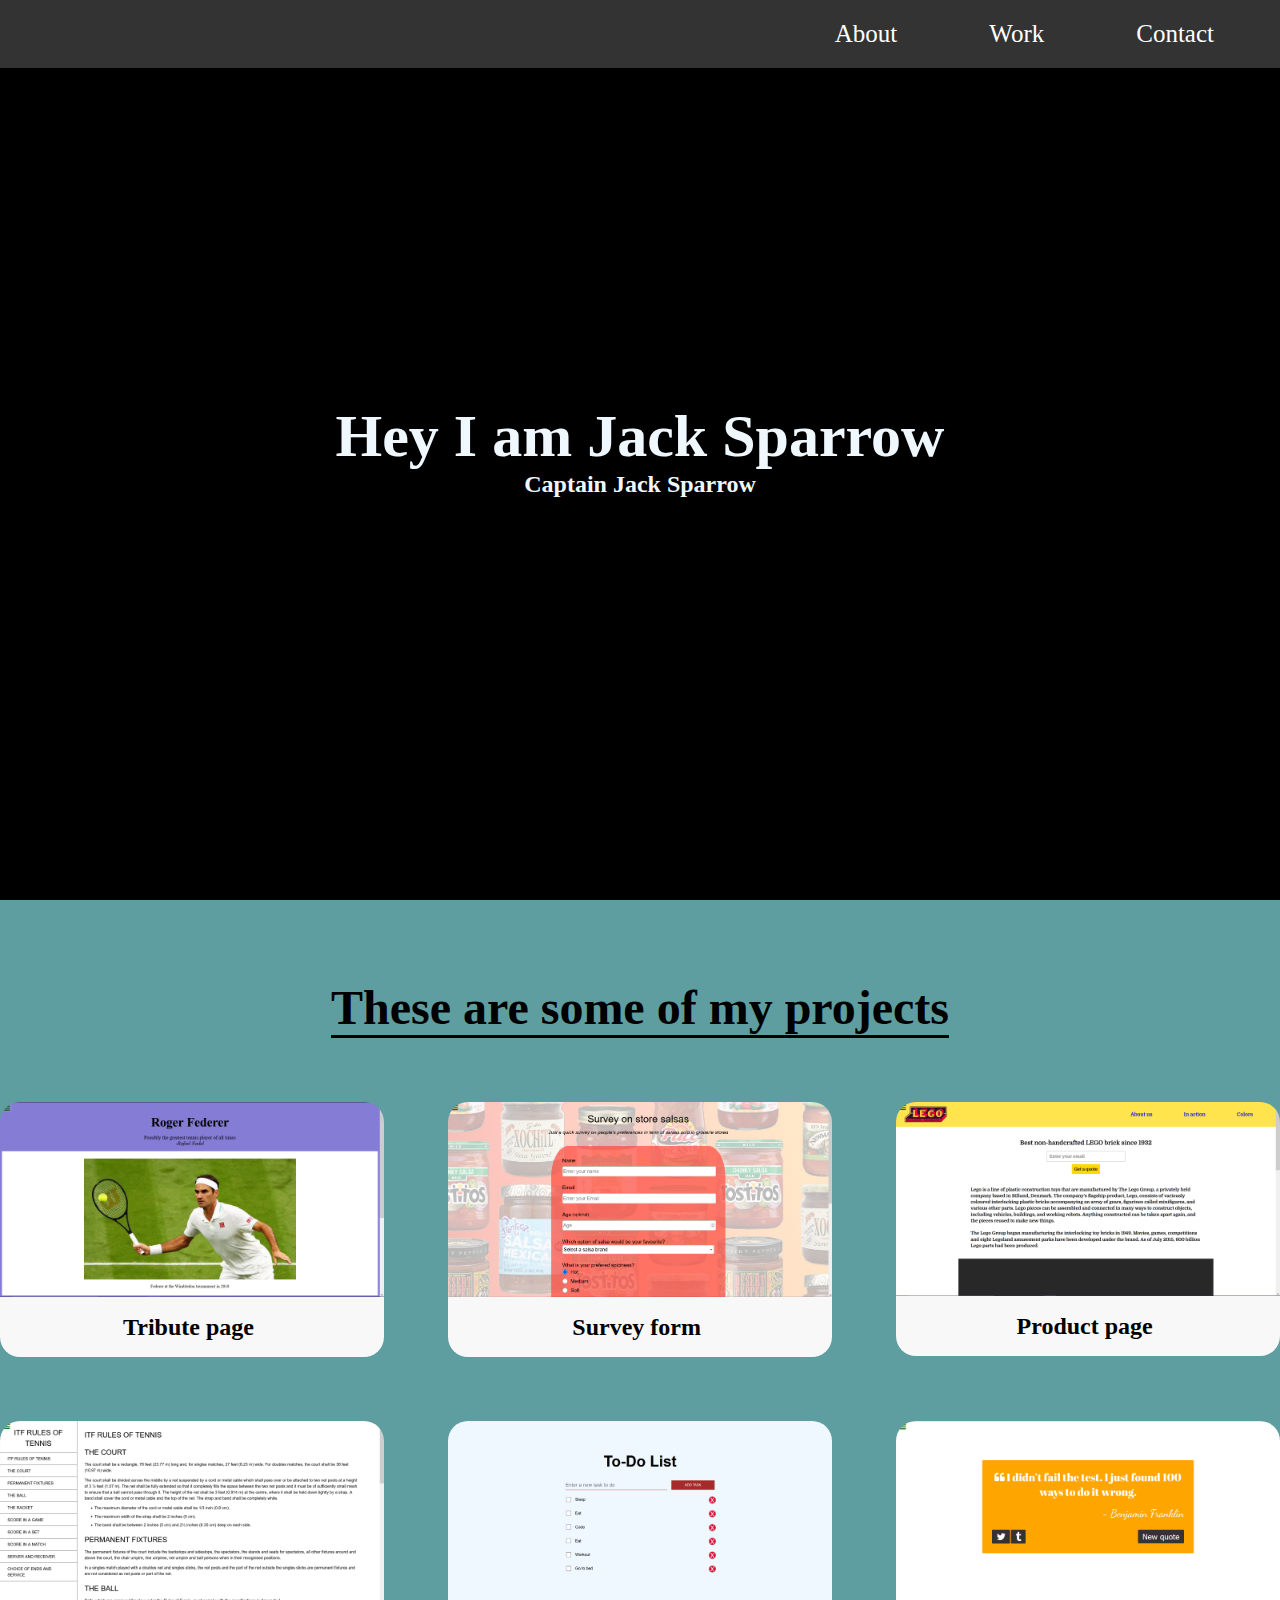
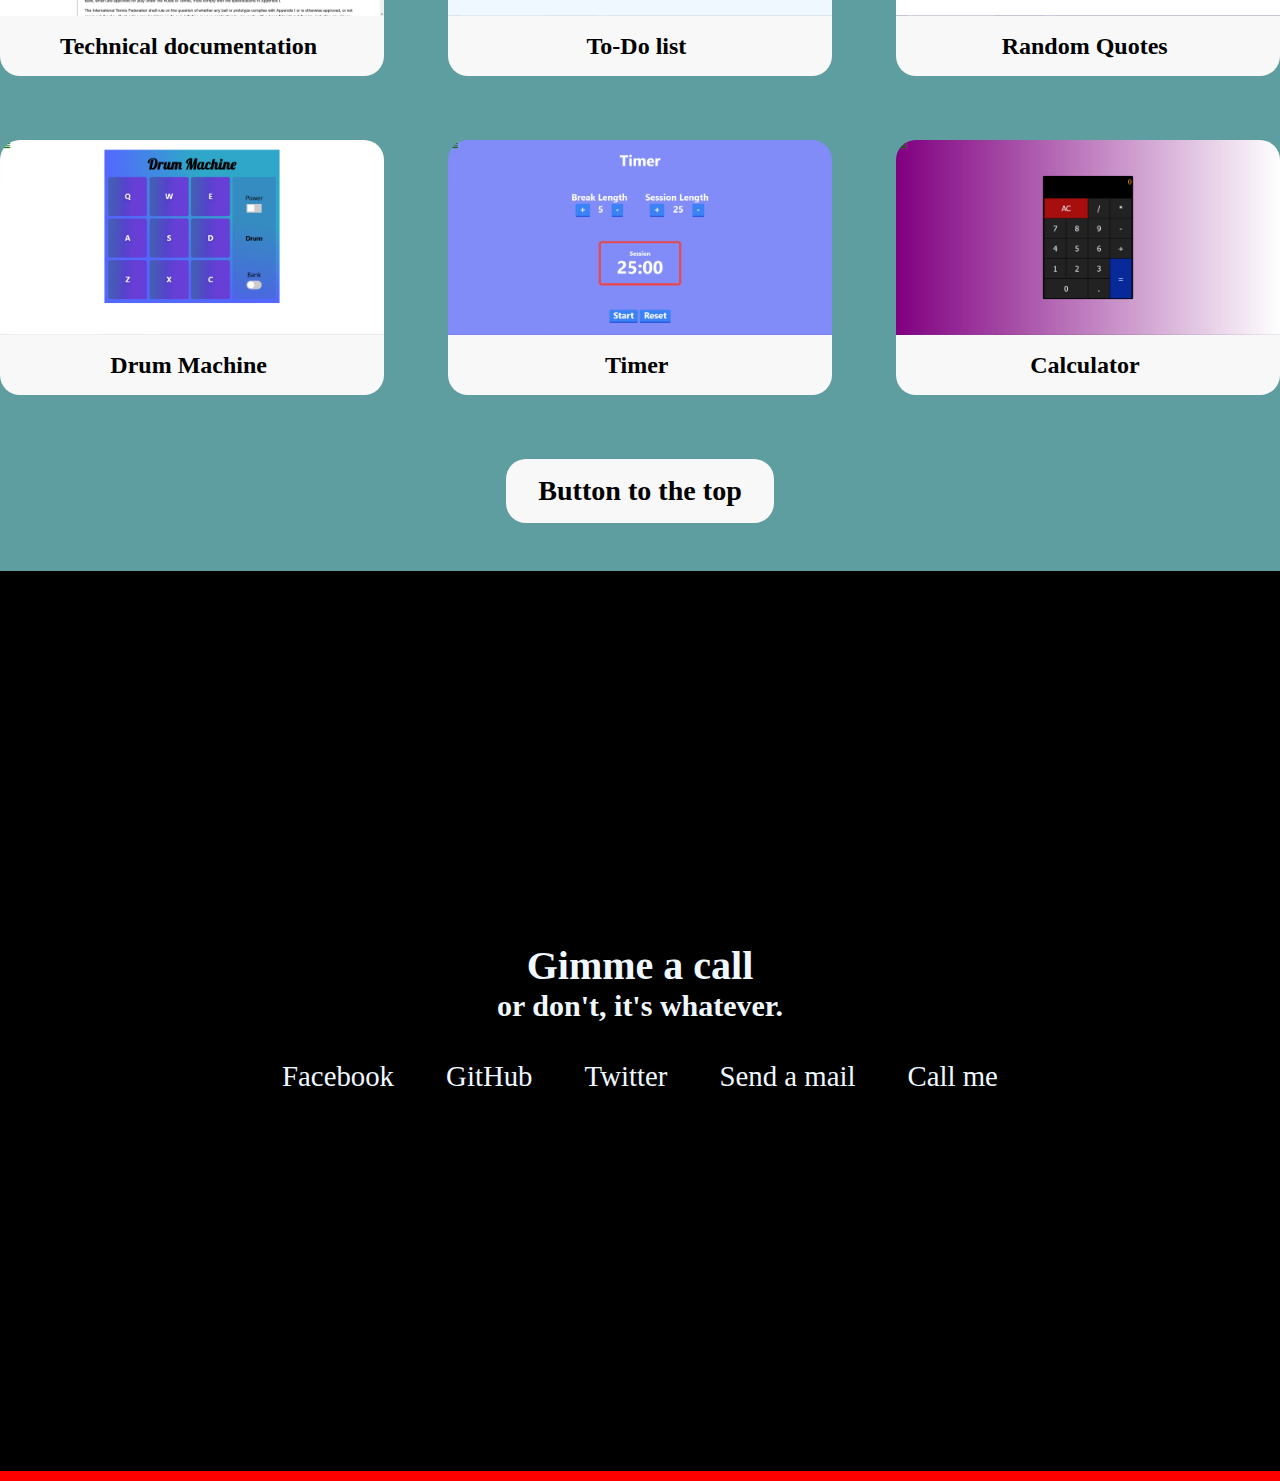
<file: index.html>
<!DOCTYPE html>
<html lang="en">
  <head>
    <meta charset="UTF-8" />
    <title>Porfolio</title>
    <link rel="stylesheet" href="style.css" />
    <link
      rel="stylesheet"
      href="https://use.fontawesome.com/releases/v5.8.2/css/all.css"
      integrity="sha384-oS3vJWv+0UjzBfQzYUhtDYW+Pj2yciDJxpsK1OYPAYjqT085Qq/1cq5FLXAZQ7Ay"
      crossorigin="anonymous"
    />
  </head>
  <body>
    <ul id="navbar">
      <li><a href="#contacts">Contact</a></li>
      <li><a href="#projects">Work</a></li>
      <li><a href="#welcome-section">About</a></li>
    </ul>
    <section id="welcome-section">
      <h1>Hey I am Jack Sparrow</h1>
      <h2>Captain Jack Sparrow</h2>
    </section>
    <section id="projects">
      <h2>These are some of my projects</h2>
      <div id="grid">
        <a href="Tribute Page/index.html" target="_blank" class="project-tile">
          <img src="1.png" />
          <h3>
            <span class="code">&lt;</span> Tribute page
            <span class="code">&#47;&gt;</span>
          </h3>
        </a>
        <a href="Survey Form/index.html" target="_blank" class="project-tile">
          <img src="2.png" />
          <h3>
            <span class="code">&lt;</span> Survey form
            <span class="code">&#47;&gt;</span>
          </h3>
        </a>
        <a href="Product page/index.html" target="_blank" class="project-tile">
          <img src="3.png" />
          <h3>
            <span class="code">&lt;</span> Product page
            <span class="code">&#47;&gt;</span>
          </h3>
        </a>
        <a
          href="Technical Documentation Page/index.html"
          target="_blank"
          class="project-tile"
        >
          <img src="4.png" />
          <h3>
            <span class="code">&lt;</span> Technical documentation
            <span class="code">&#47;&gt;</span>
          </h3>
        </a>
        <a href="FirstToDoList/index.html" target="_blank" class="project-tile">
          <img src="5.png" />
          <h3>
            <span class="code">&lt;</span> To-Do list
            <span class="code">&#47;&gt;</span>
          </h3>
        </a>
        <a
          href="https://student42069.github.io/Random-Quote-Machine"
          target="_blank"
          class="project-tile"
        >
          <img src="6.png" />
          <h3>
            <span class="code">&lt;</span> Random Quotes
            <span class="code">&#47;&gt;</span>
          </h3>
        </a>
        <a
          href="https://student42069.github.io/drum-machine/"
          target="_blank"
          class="project-tile"
        >
          <img src="7.png" />
          <h3>
            <span class="code">&lt;</span> Drum Machine
            <span class="code">&#47;&gt;</span>
          </h3>
        </a>
        <a
          href="https://student42069.github.io/timer-25-5/"
          target="_blank"
          class="project-tile"
        >
          <img src="8.png" />
          <h3>
            <span class="code">&lt;</span> Timer
            <span class="code">&#47;&gt;</span>
          </h3>
        </a>
        <a
          href="https://student42069.github.io/calculator/"
          target="_blank"
          class="project-tile"
        >
          <img src="9.png" />
          <h3>
            <span class="code">&lt;</span> Calculator
            <span class="code">&#47;&gt;</span>
          </h3>
        </a>
      </div>
      <a id="wait" href=""><h3>Button to the top</h3></a>
    </section>
    <section id="contacts">
      <h1>Gimme a call</h1>
      <h2>or don't, it's whatever.</h2>
      <div id="contact-logos">
        <a href="https://facebook.com/freecodecamp" target="_blank"
          ><i class="fab fa-facebook-square"></i> Facebook</a
        >
        <a
          id="profile-link"
          href="https://github.com/Student42069"
          target="_blank"
          ><i class="fab fa-github"></i> GitHub</a
        >
        <a href="https://twitter.com/freecodecamp" target="_blank"
          ><i class="fab fa-twitter"></i> Twitter</a
        >
        <a href="mailto:lehackdeshackers@gmail.com"
          ><i class="fas fa-at"></i> Send a mail</a
        >
        <a href="tel:4388258486"><i class="fas fa-mobile-alt"></i> Call me</a>
      </div>
    </section>
    <script src="https://cdn.freecodecamp.org/testable-projects-fcc/v1/bundle.js"></script>
  </body>
</html>
</file>
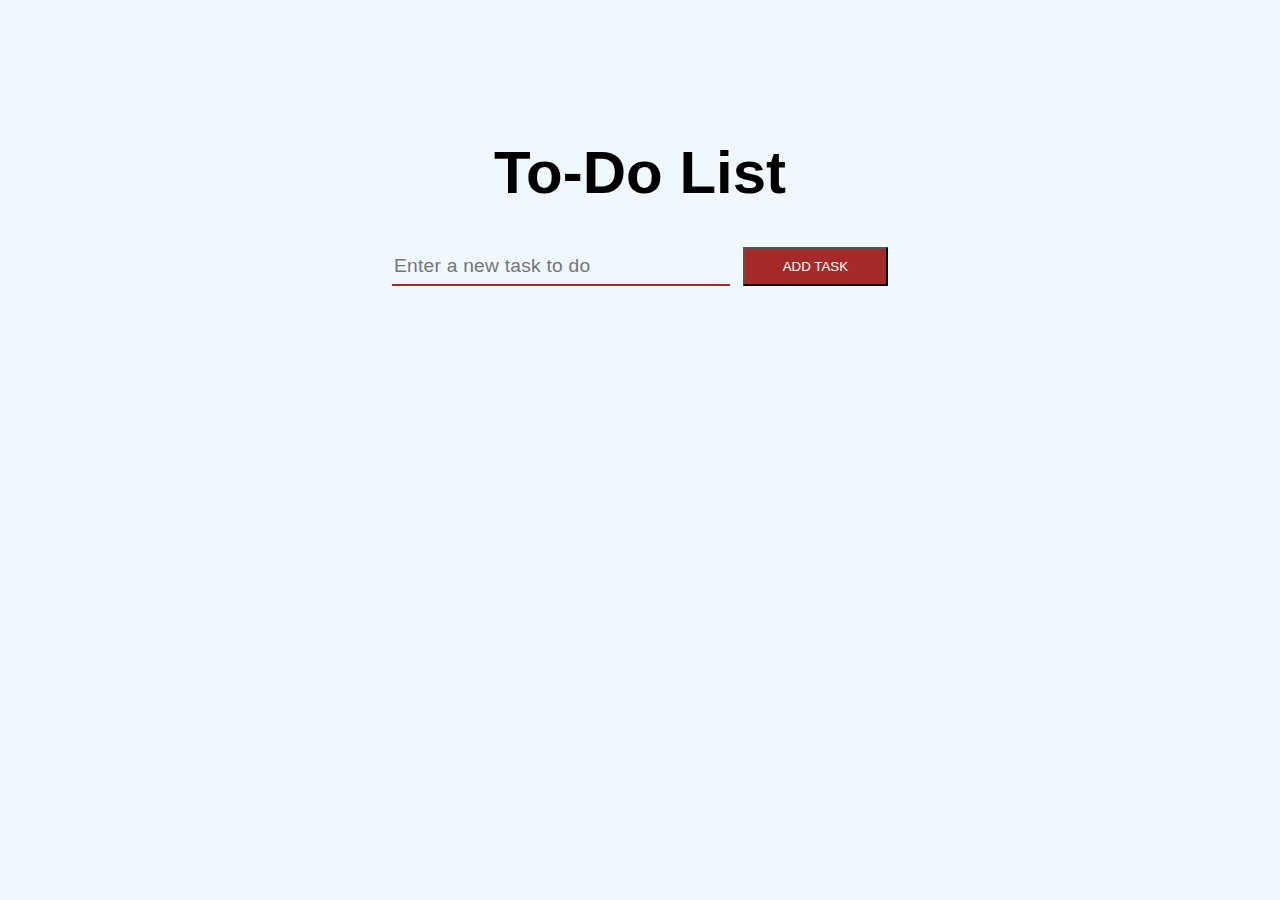
<file: FirstToDoList/index.html>
<!doctype html>
<html lang="en">
<head>
    <meta charset="UTF-8">
    <title>To-Do List</title>
    <link rel="stylesheet" href="style.css">
</head>
<body>
    <div class="main">
        <h1>To-Do List</h1>
        <div class="top">
            <input type="text" id="input-task" placeholder="Enter a new task to do">
            <button id="add-task-button" onclick="add()">ADD TASK</button>
        </div>
        <ul id="task-list">
            <li><input onchange="line(this)" type="checkbox"><span class="task">Rob a bank</span><button onclick="remove(this)" class="delete-btn">X</button></li>
            <li><input onchange="line(this)" type="checkbox"><span class="task">Sell a kilo of coke</span><button onclick="remove(this)" class="delete-btn">X</button></li>
            <li><input onchange="line(this)" type="checkbox"><span class="task">Steal a plane</span><button onclick="remove(this)" class="delete-btn">X</button></li>
        </ul>
    </div>
    <script src="app.js"></script>
</body>
</html>
</file>
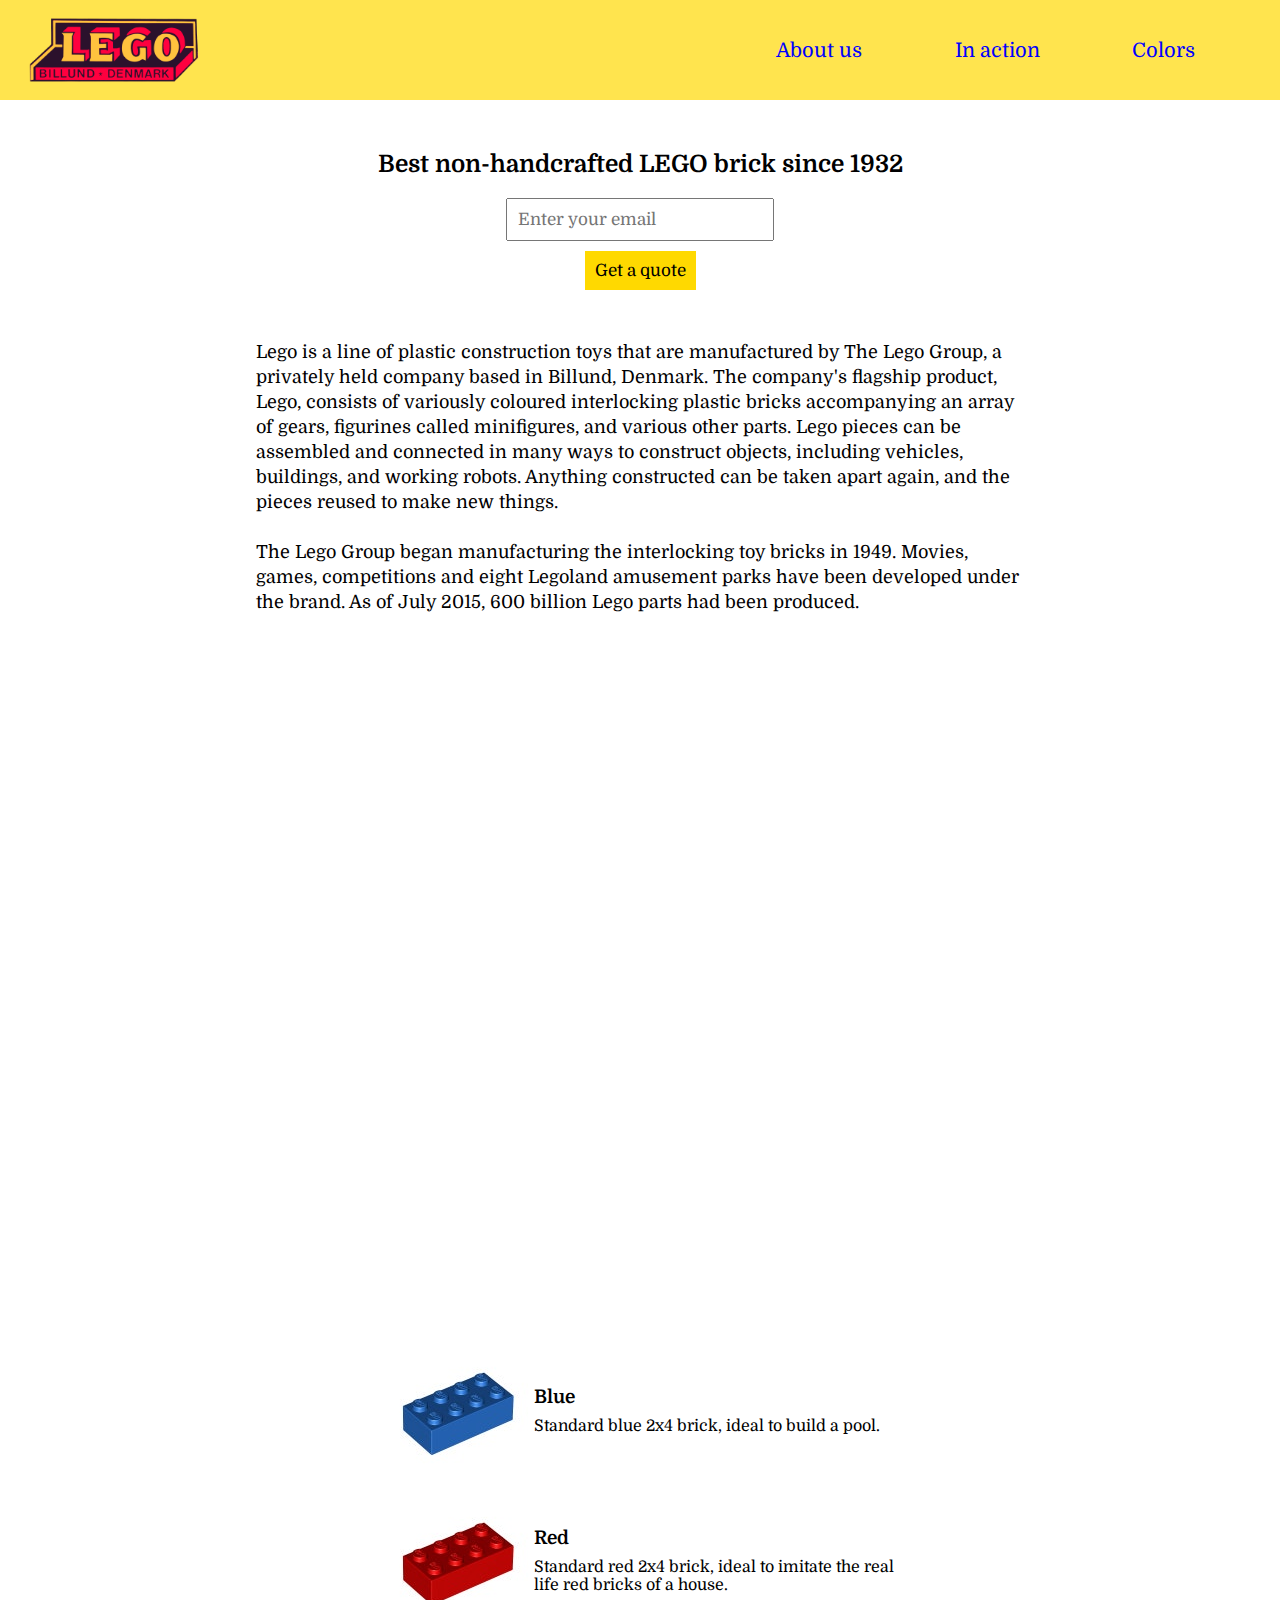
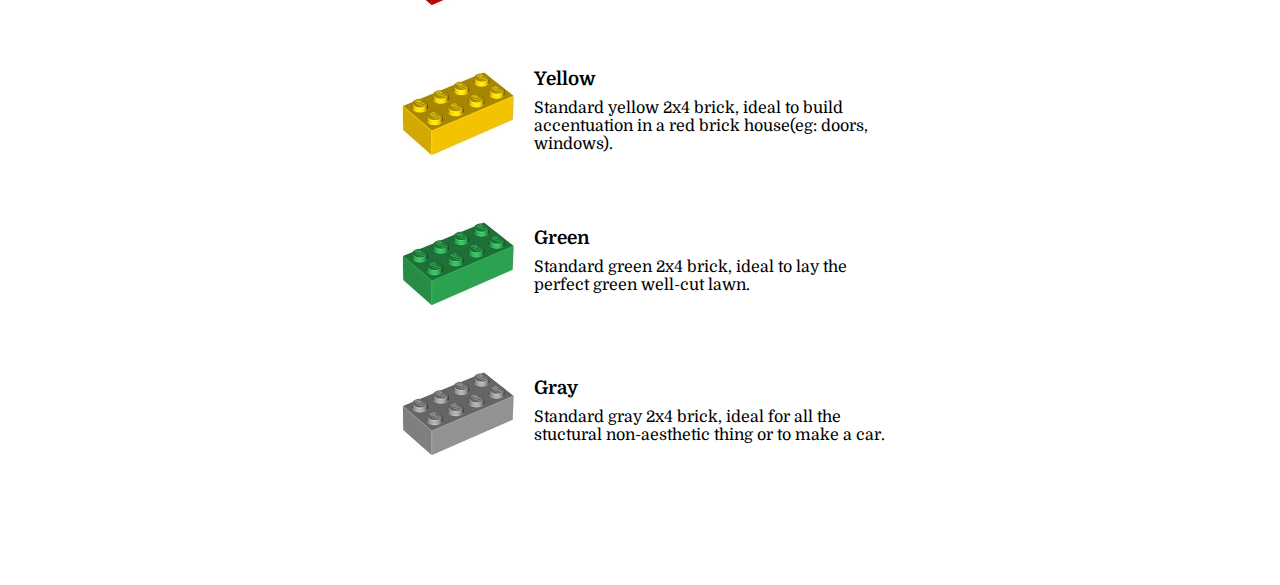
<file: Product page/index.html>
<!DOCTYPE html>
<html lang="en">
<head>
    <meta charset="UTF-8">
    <title>The Lego Block</title>
    <link rel="stylesheet" href="style.css">
</head>
<body>
    <header id="header">
        <img src="lego.png" id="header-img">
        <nav id="nav-bar">
            <ul>
                <li><a class="nav-link" href="#about">About us</a></li>
                <li><a class="nav-link" href="#video">In action</a></li>
                <li><a class="nav-link" href="#colors">Colors</a></li>
            </ul>
          </nav>
    </header>

    <section id="hero">
        <h2>Best non-handcrafted LEGO brick since 1932</h2>
        <form action="https://www.freecodecamp.com/email-submit" id="form">
            <input id="email" type="email" placeholder="Enter your email" name="email" required>
            <input type="submit" class="btn" id="submit" value="Get a quote">
        </form>
    </section>

    <div id="about">
        <p>Lego is a line of plastic construction toys that are manufactured by The Lego Group, a privately held company based in Billund, Denmark. The company's flagship product, Lego, consists of variously coloured interlocking plastic bricks accompanying an array of gears, figurines called minifigures, and various other parts. Lego pieces can be assembled and connected in many ways to construct objects, including vehicles, buildings, and working robots. Anything constructed can be taken apart again, and the pieces reused to make new things.
            <br><br>
            The Lego Group began manufacturing the interlocking toy bricks in 1949. Movies, games, competitions and eight Legoland amusement parks have been developed under the brand. As of July 2015, 600 billion Lego parts had been produced.</p>
    </div>

    <iframe id="video" width="1020" height="630" src="https://www.youtube.com/embed/dQw4w9WgXcQ" title="YouTube video player" frameborder="0" allow="accelerometer; autoplay; clipboard-write; encrypted-media; gyroscope; picture-in-picture" allowfullscreen></iframe>
    
    <div id="colors">
        <div class="color">
            <img src="blue.jpeg">
            <div class="desc">
                <h3>Blue</h3>
                <p>Standard blue 2x4 brick, ideal to build a pool.</p>
            </div>
        </div>
        <div class="color">
            <img src="red.jpeg">
            <div class="desc">
                <h3>Red</h3>
                <p>Standard red 2x4 brick, ideal to imitate the real life red bricks of a house.</p>
            </div>
        </div>
        <div class="color">
            <img src="yellow.jpeg">
            <div class="desc">
                <h3>Yellow</h3>
                <p>Standard yellow 2x4 brick, ideal to build accentuation in a red brick house(eg: doors, windows).</p>
            </div>
        </div>
        <div class="color">
            <img src="green.jpeg">
            <div class="desc">
                <h3>Green</h3>
                <p>Standard green 2x4 brick, ideal to lay the perfect green well-cut lawn.</p>
            </div>
        </div>
        <div class="color">
            <img src="gray.jpeg">
            <div class="desc">
                <h3>Gray</h3>
                <p>Standard gray 2x4 brick, ideal for all the stuctural non-aesthetic thing or to make a car.</p>
            </div>
        </div>
    </div>

    <script src="https://cdn.freecodecamp.org/testable-projects-fcc/v1/bundle.js"></script>
</body>
</html>
</file>
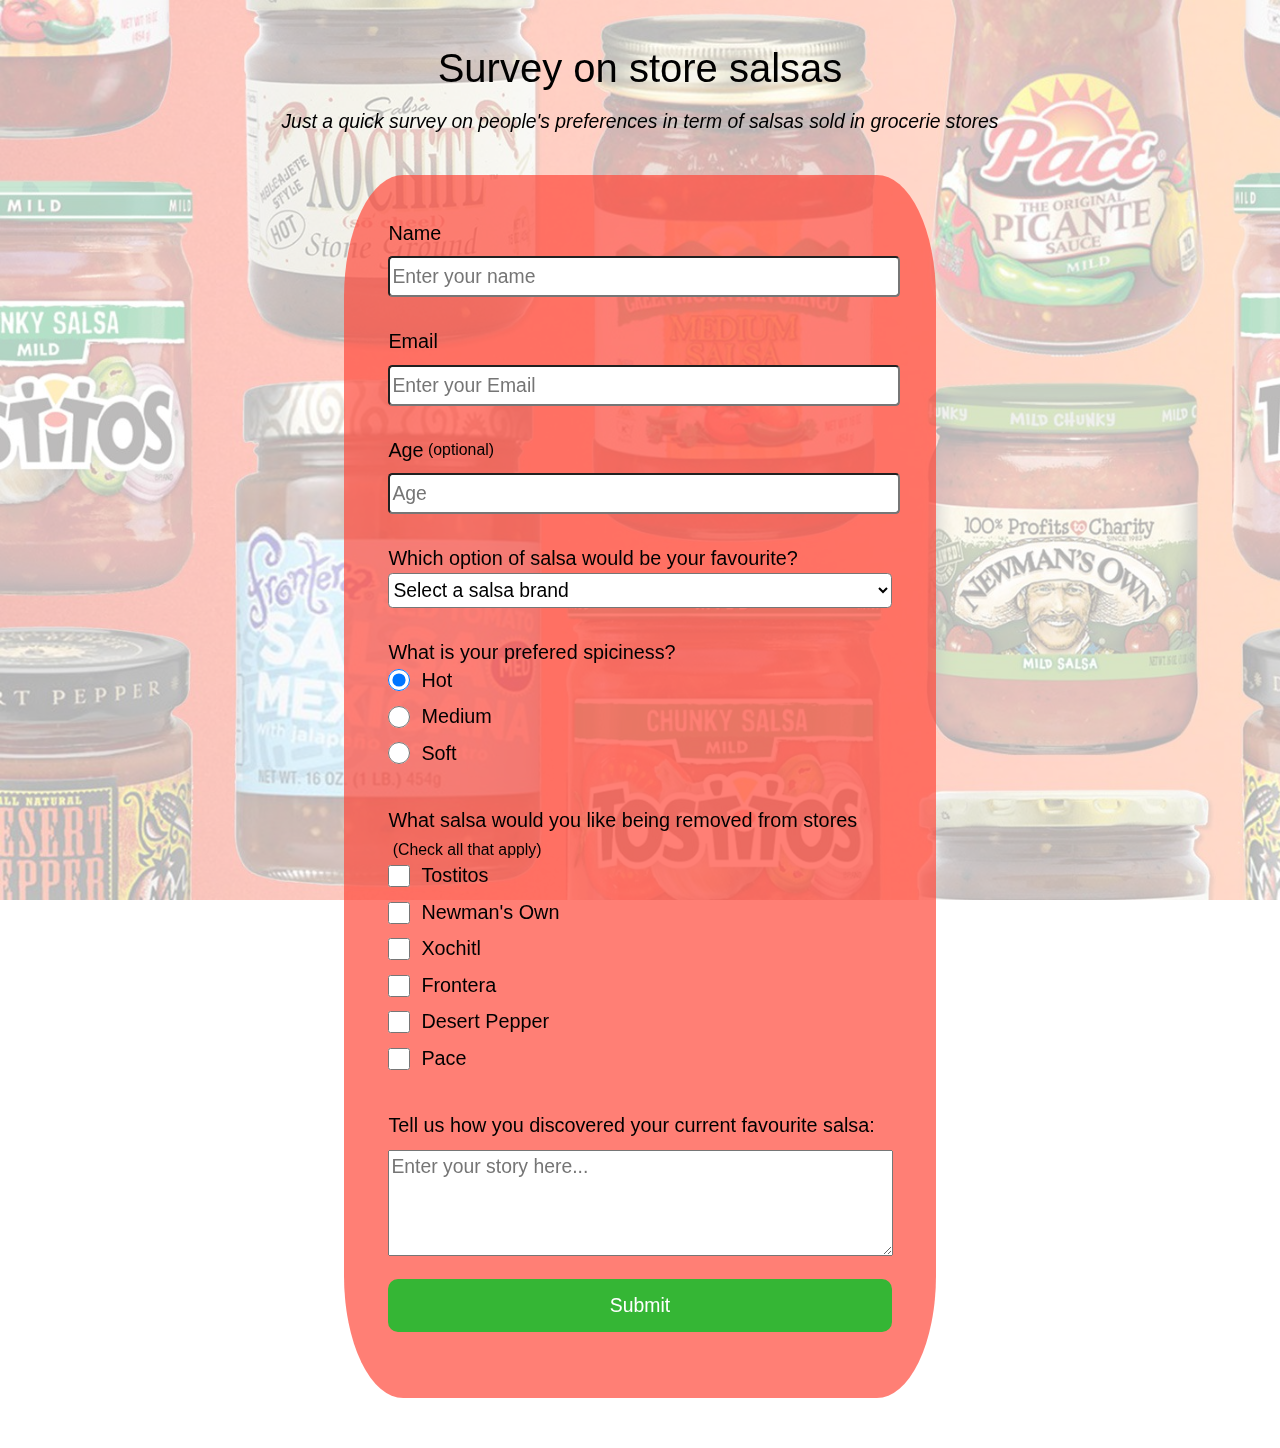
<file: Survey Form/index.html>
<!DOCTYPE html>
<html lang="en">
<head>
    <meta charset="UTF-8">
    <title>Salsa Survey</title>
    <link rel="stylesheet" href="style.css">
</head>
<body>
    <img src="salsas.jpg">
    <h1 id="title">Survey on store salsas</h1>
    <p id="description"><em>Just a quick survey on people's preferences in term of salsas sold in grocerie stores</em></p>
    <form id="survey-form">
        <div class="form-group">
            <label id="name-label" for="name">Name</label>
            <input
              type="text"
              name="name"
              id="name"
              class="form-control"
              placeholder="Enter your name"
              required
            />
          </div>
          <div class="form-group">
            <label id="email-label" for="email">Email</label>
            <input
              type="email"
              name="email"
              id="email"
              class="form-control"
              placeholder="Enter your Email"
              required
            />
          </div>
          <div class="form-group">
            <label id="number-label" for="number"
              >Age<span class="clue">(optional)</span></label
            >
            <input
              type="number"
              name="age"
              id="number"
              min="10"
              max="99"
              class="form-control"
              placeholder="Age"
            />
          </div>
          <div class="form-group">
            <p>Which option of salsa would be your favourite?</p>
            <select id="dropdown" name="role" class="form-control" required>
              <option disabled selected value>Select a salsa brand</option>
              <option value="tostitos">Tostitos</option>
              <option value="newman">Newman's Own</option>
              <option value="frontera">Frontera</option>
              <option value="xochitl">Xochitl</option>
              <option value="pace">Pace</option>
              <option value="desert">Desert Pepper</option>
              <option value="other">Other</option>
            </select>
          </div>
          <div class="form-group">
            <p>What is your prefered spiciness?</p>
            <label>
              <input
                name="user-recommend"
                value="definitely"
                type="radio"
                class="input-radio"
                checked
              />Hot</label
            >
            <label>
              <input
                name="user-recommend"
                value="maybe"
                type="radio"
                class="input-radio"
              />Medium</label
            >
      
            <label
              ><input
                name="user-recommend"
                value="not-sure"
                type="radio"
                class="input-radio"
              />Soft</label
            >
          </div>
          <div class="form-group">
            <p>
              What salsa would you like being removed from stores
              <span class="clue">(Check all that apply)</span>
            </p>
      
            <label
              ><input
                name="prefer"
                value="tostitos"
                type="checkbox"
                class="input-checkbox"
              />Tostitos</label
            >
            <label>
              <input
                name="prefer"
                value="newman"
                type="checkbox"
                class="input-checkbox"
              />Newman's Own</label
            >
            <label
              ><input
                name="prefer"
                value="xochitl"
                type="checkbox"
                class="input-checkbox"
              />Xochitl</label
            >
            <label
              ><input
                name="prefer"
                value="frontera"
                type="checkbox"
                class="input-checkbox"
              />Frontera</label
            >
            <label
              ><input
                name="prefer"
                value="desert"
                type="checkbox"
                class="input-checkbox"
              />Desert Pepper</label
            >
            <label
              ><input
                name="prefer"
                value="pace"
                type="checkbox"
                class="input-checkbox"
              />Pace</label
            >
          </div>
          <div class="form-group">
            <p>Tell us how you discovered your current favourite salsa:</p>
            <textarea
              id="story"
              class="input-textarea"
              name="story"
              placeholder="Enter your story here..."
            ></textarea>
          </div>
      
          <div class="form-group">
            <button type="submit" id="submit" class="submit-button">
              Submit
            </button>
          </div>
    </form>
    </div>
    <script src="https://cdn.freecodecamp.org/testable-projects-fcc/v1/bundle.js"></script>
</body>
</html>
</file>
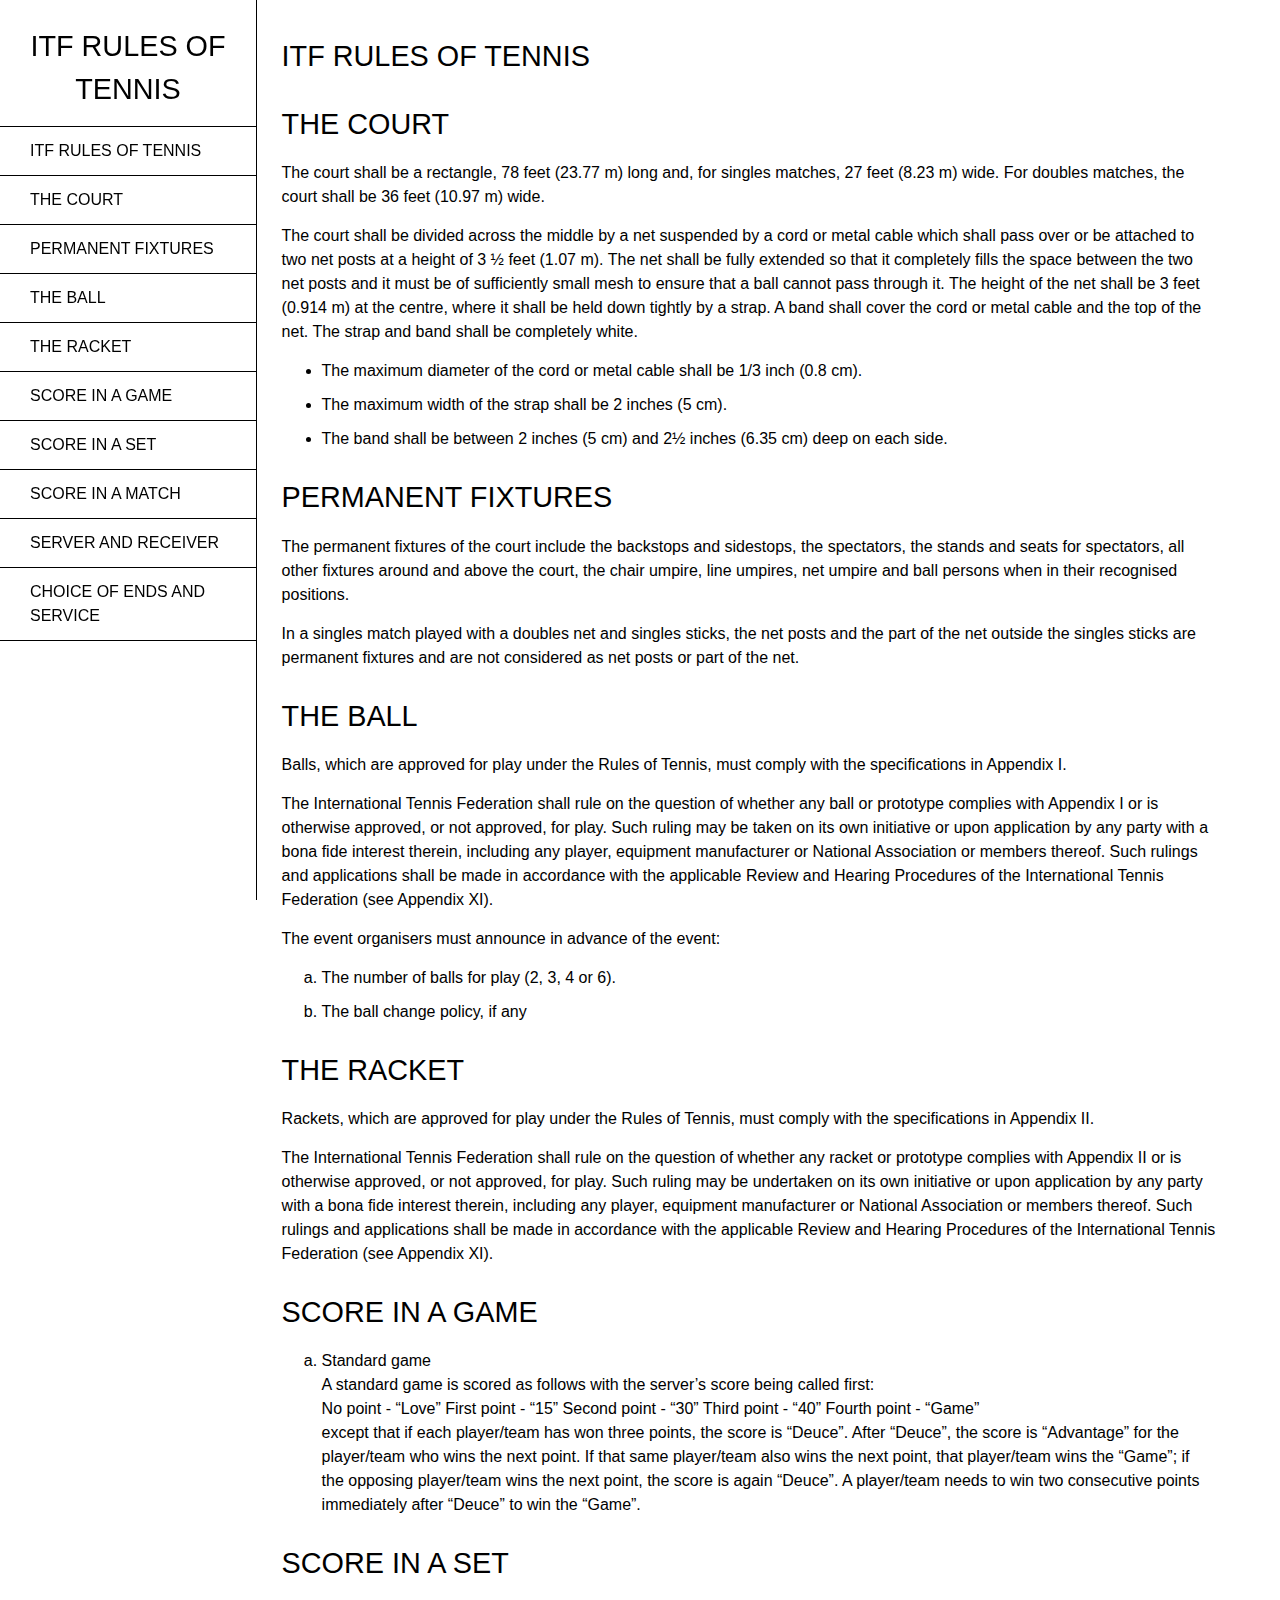
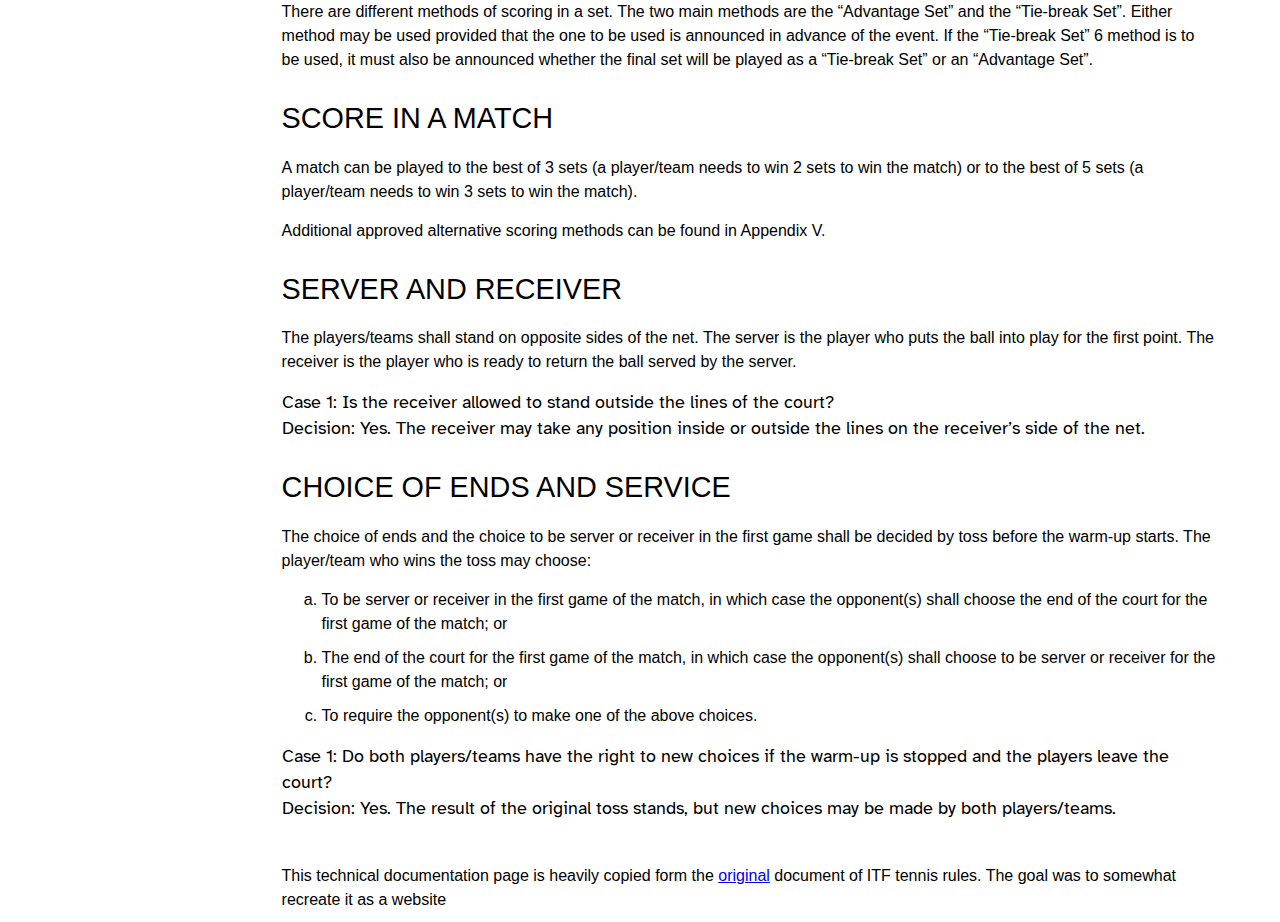
<file: Technical Documentation Page/index.html>
<!DOCTYPE html>
<html lang="en">
<head>
    <meta charset="UTF-8">
    <title>Tennis Rules</title>
    <link rel="stylesheet" href="style.css">
</head>
<body>
    <nav id="navbar">
        <header>ITF RULES OF TENNIS</header>
        <ul>
            <li><a class="nav-link" href="#itf_rules_of_tennis">ITF RULES OF TENNIS</a></li>
            <li><a class="nav-link" href="#the_court">THE COURT</a></li>
            <li><a class="nav-link" href="#permanent_fixtures">PERMANENT FIXTURES</a></li>
            <li><a class="nav-link" href="#the_ball">THE BALL</a></li>
            <li><a class="nav-link" href="#the_racket">THE RACKET</a></li>
            <li><a class="nav-link" href="#score_in_a_game">SCORE IN A GAME</a></li>
            <li><a class="nav-link" href="#score_in_a_set">SCORE IN A SET</a></li>
            <li><a class="nav-link" href="#score_in_a_match">SCORE IN A MATCH</a></li>
            <li><a class="nav-link" href="#server_and_receiver">SERVER AND RECEIVER</a></li>
            <li><a class="nav-link" href="#choice_of_ends_and_service">CHOICE OF ENDS AND SERVICE</a></li>
        </ul>
    </nav>
    <main id="main-doc">
        <section class="main-section" id="itf_rules_of_tennis">
            <header>ITF RULES OF TENNIS</header>
        </section>
        <section class="main-section" id="the_court">
            <header>THE COURT</header>
            <p>The  court  shall  be  a  rectangle,  78 feet  (23.77 m)  long  and,  for  singles  matches,  
                27 feet  (8.23 m)  wide.  For  doubles  matches,  the  court  shall  be  36 feet  (10.97 m) 
                wide.</p>
            <p>The  court  shall  be  divided  across  the  middle by  a  net  suspended  by  a  cord  or  metal  
                cable  which  shall  pass  over  or  be  attached  to  two  net  posts  at  a  height  of  3 ½ feet 
                (1.07 m). The net shall be fully extended so that it completely fills the space between 
                the  two  net  posts  and  it  must  be  of  sufficiently  small  mesh  to  ensure  that  a  ball  
                cannot  pass  through  it.  The  height  of  the  net  shall  be  3 feet  (0.914 m)  at  the  centre,  
                where  it  shall  be  held  down  tightly  by  a  strap.  A  band  shall  cover  the  cord  or  metal  
                cable and the top of the net. The strap and band shall be completely white. </p>
            <ul>
                <li>The maximum diameter of the cord or metal cable shall be 1/3 inch (0.8 cm). </li>
                <li>The maximum width of the strap shall be 2 inches (5 cm).</li>
                <li>The  band  shall  be  between  2 inches  (5 cm)  and  2½ inches  (6.35 cm)  deep  on  
                    each side. </li>
            </ul>
        </section>
        <section class="main-section" id="permanent_fixtures">
            <header>PERMANENT FIXTURES</header>
            <p>The permanent fixtures of the court include the backstops and sidestops, the 
                spectators, the stands and seats for spectators, all other fixtures around and above the 
                court,  the  chair  umpire,  line  umpires,  net  umpire  and  ball  persons  when  in  their  
                recognised positions. </p>
            <p>In a singles match played with a doubles net and singles sticks, the net posts and the 
                part of the net outside the singles sticks are permanent fixtures and are not 
                considered as net posts or part of the net.</p>
        </section>
        <section class="main-section" id="the_ball">
            <header>THE BALL</header>
            <p>Balls, which are approved for play under the Rules of Tennis, must comply with the 
                specifications in Appendix I. </p>
            <p>The International Tennis Federation shall rule on the question of whether any ball or 
                prototype  complies  with  Appendix  I  or  is  otherwise  approved,  or  not  approved,  for  
                play. Such ruling may be taken on its own initiative or upon application by any party 
                with  a  bona  fide  interest  therein,  including  any  player,  equipment  manufacturer  or  
                National  Association  or  members  thereof.  Such  rulings  and  applications  shall  be  
                made  in  accordance  with  the  applicable  Review  and  Hearing  Procedures  of  the  
                International Tennis Federation (see Appendix XI).</p>
            <p>The event organisers must announce in advance of the event:</p>
            <ol type="a">
                <li>The number of balls for play (2, 3, 4 or 6).</li>
                <li>The ball change policy, if any</li>
            </ol>
        </section>
        <section class="main-section" id="the_racket">
            <header>THE RACKET</header>
            <p>Rackets,  which  are  approved  for  play  under  the  Rules  of  Tennis,  must  comply  with  
                the specifications in Appendix II.</p>
            <p>The International Tennis Federation shall rule on the question of whether any racket 
                or  prototype  complies  with  Appendix  II  or  is  otherwise  approved,  or  not  approved,  
                for play. Such ruling may be undertaken on its own initiative or upon application by 
                any party with a bona fide interest therein, including any player, equipment 
                manufacturer or National Association or members thereof. Such rulings and 
                applications  shall  be  made  in  accordance  with  the  applicable  Review  and  Hearing  
                Procedures of the International Tennis Federation (see Appendix XI). </p>
        </section>
        <section class="main-section" id="score_in_a_game">
            <header>SCORE IN A GAME</header>
            <ol type="a">
                <li>
                    <p>Standard game</p>
                    <p>A standard game is scored as follows with the server’s score being called first:</p>
                    <p>No point  - “Love” First point  -  “15” Second point  -  “30” Third point   -  “40” Fourth point    -  “Game”</p>
                    <p>except  that  if  each  player/team  has  won  three  points,  the  score  is  “Deuce”.  
                        After  “Deuce”,  the  score  is  “Advantage”  for  the  player/team  who  wins  the  
                        next point. If that same player/team also wins the next point, that player/team 
                        wins the “Game”; if the opposing player/team wins the next point, the score is 
                        again “Deuce”. A player/team needs to win two consecutive points 
                        immediately after “Deuce” to win the “Game”.</p>
                </li>
            </ol>
        </section>
        <section class="main-section" id="score_in_a_set">
            <header>SCORE IN A SET</header>
            <p>There  are  different  methods  of  scoring  in  a  set.  The  two  main  methods  are  the  
                “Advantage  Set”  and  the  “Tie-break  Set”.  Either  method  may  be  used  provided  that  
                the  one  to  be  used  is  announced  in  advance  of  the  event.  If  the  “Tie-break  Set”  
                 6 method is to be used, it must also be announced whether the final set will be played 
                as a “Tie-break Set” or an “Advantage Set”. </p>
        </section>
        <section class="main-section" id="score_in_a_match">
            <header>SCORE IN A MATCH</header>
            <p>A match can be played to the best of 3 sets (a player/team needs to win 2 sets to win 
                the  match)  or  to  the  best  of  5  sets  (a  player/team  needs  to  win  3  sets  to  win  the  
                match). </p>
            <p>Additional approved alternative scoring methods can be found in Appendix V. </p>
        </section>
        <section class="main-section" id="server_and_receiver">
            <header>SERVER AND RECEIVER</header>
            <p>The  players/teams  shall  stand  on  opposite  sides  of  the  net.  The  server  is  the  player  
                who puts the ball into play for the first point. The receiver is the player who is ready 
                to return the ball served by the server.</p>
            <p class="question">Case 1: Is the receiver allowed to stand outside the lines of the court?<br>Decision:  Yes.  The  receiver  may  take  any  position  inside  or  outside  the  lines  on  the  
                receiver’s side of the net.</p>
        </section>
        <section class="main-section" id="choice_of_ends_and_service">
            <header>CHOICE OF ENDS AND SERVICE</header>
            <p>The choice of ends and the choice to be server or receiver in the first game shall be 
                decided  by  toss  before  the  warm-up  starts.  The  player/team  who  wins  the  toss  may  
                choose:</p>
            <ol type="a">
                <li>To  be  server  or  receiver  in  the  first  game  of  the  match,  in  which  case  the  
                    opponent(s) shall choose the end of the court for the first game of the match; or </li>
                <li>The  end  of  the  court  for  the  first  game  of  the  match,  in  which  case  the  
                    opponent(s) shall choose to be server or receiver for the first game of the match; 
                    or </li>
                <li>To require the opponent(s) to make one of the above choices.</li>
            </ol>
            <p class="question">Case  1:  Do  both  players/teams  have  the  right  to  new  choices  if  the  warm-up  is  
                stopped and the players leave the court?<br>Decision:  Yes.  The  result  of  the  original  toss  stands,  but  new  choices  may  be  made  
                by both players/teams. </p>
                <code></code><code></code><code></code><code></code><code></code><code></code>
        </section>
        
        <footer>
            <p class="footer">This technical documentation page is heavily copied form the <a href="https://www.itftennis.com/media/4421/2021-rules-of-tennis-english.pdf" target="_blank">original</a> document of ITF tennis rules. The goal was to somewhat recreate it as a website</p>
        </footer>
        <script src="https://cdn.freecodecamp.org/testable-projects-fcc/v1/bundle.js"></script>
    </main>
</body>
</html>
</file>
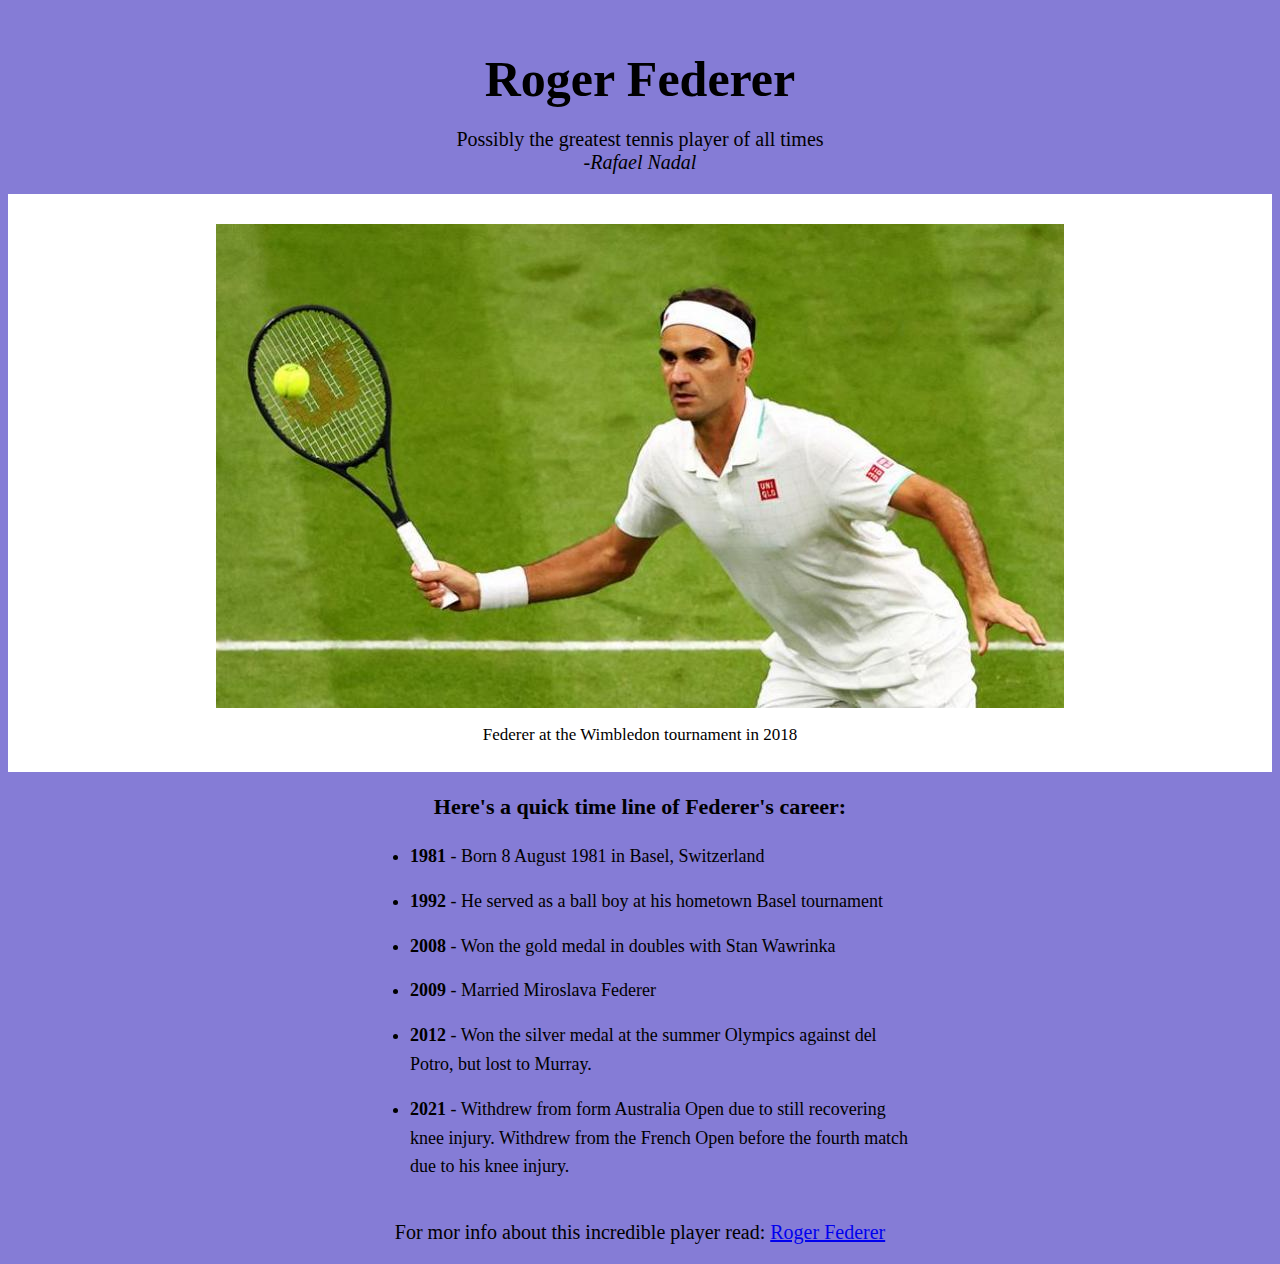
<file: Tribute Page/index.html>
<!DOCTYPE html>
<html lang="en">
<head>
    <meta charset="UTF-8">
    <title>Roger Federer</title>
    <link rel="stylesheet" href="style.css">
</head>
<body id="main">
    <h1 id="title" style="text-align: center; margin-top: 50px;margin-bottom: 0; font-size: 50px;">Roger Federer</h1>
    <p style="text-align: center; font-size: 20px;">Possibly the greatest tennis player of all times <br><em>-Rafael Nadal</em></p>
    <div id="img-div">
        <img id="image" src="roger.jpg">
        <p id="img-caption" style="text-align: center;font-size: 17px;">Federer at the Wimbledon tournament in 2018</p>
    </div>
    <section id="tribute-info">
        <h3 style="font-size: 22px; text-align: center;">Here's a quick time line of Federer's career:</h3>
        <ul>
            <li><strong>1981</strong> - Born 8 August 1981 in Basel, Switzerland</li>
            <li><strong>1992</strong> - He served as a ball boy at his hometown Basel tournament</li>
            <li><strong>2008</strong> - Won the gold medal in doubles with Stan Wawrinka</li>
            <li><strong>2009</strong> - Married Miroslava Federer</li>
            <li><strong>2012</strong> - Won the silver medal at the summer Olympics against del Potro, but lost to Murray.</li>
            <li><strong>2021</strong> - Withdrew from form Australia Open due to still recovering knee injury. Withdrew from the French Open before the fourth match due to his knee injury.</li>
        </ul>
    </section>
    <p style="text-align: center;font-size: 20px; margin-top: 40px;">For mor info about this incredible player read: 
        <a id="tribute-link" href="https://en.wikipedia.org/wiki/Roger_Federer" target="_blank">Roger Federer</a>
    </p>
    <script src="https://cdn.freecodecamp.org/testable-projects-fcc/v1/bundle.js"></script>
</body>
</html>
</file>
<file: style.css>
* {
    margin: 0;
}

ul {
    list-style-type: none;
    margin: 0;
    padding: 0;
    overflow: hidden;
    background-color: #333;
    position: fixed;
    top: 0;
    width: 100%;
  }
  
  li {
    float: right;
  }
  
  li a {
    display: block;
    color: white;
    text-align: center;
    padding: 20px 26px;
    margin-right: 40px;
    text-decoration: none;
    font-size: 25px;
    border-radius: 50px;
  }
  
  /* Change the link color to #111 (black) on hover */
  li a:hover {
    background-color: #111;
  }

#welcome-section {
    display: flex;
    flex-direction: column;
    justify-content: center;
    align-items: center;
    width: 100%;
    height: 100vh;
    background-color: #000;
    color: aliceblue;
}

#welcome-section h1 {
    font-size: 60px;
}

#projects > h2 {
    text-align: center;
    font-size: 3rem;
    max-width: max-content;
    margin: 0 auto 4rem auto;
    padding-top: 80px;
    border-bottom: 0.2rem solid black;
}

#grid {
    display: grid;
    grid-template-columns: repeat(auto-fit, minmax(320px, 1fr));
    grid-gap: 4rem;
    width: 100%;
    max-width: 1280px;
    margin: 0 auto;
    margin-bottom: 4rem;
}

a div {
    background-color: blueviolet;
    height: 300px;
}

a img {
    width: 100%;
    border-top-left-radius: 20px;
    border-top-right-radius: 20px;
}

#projects {
    background-color: cadetblue;
    padding-bottom: 3rem;
}

.project-tile h3 {
    text-align: center;
    padding: 1rem 2rem;
    background-color: rgb(248, 248, 248);
    border-bottom-left-radius: 20px;
    border-bottom-right-radius: 20px;
    margin-top: -5px;
    color: black;
    font-size: 1.5rem;
}

#grid a {
    text-decoration: none;
    font-size: 20px;
}

.code {
    color: rgb(248, 248, 248);
    transition: color 0.3s ease-out;
    font-family: 'Franklin Gothic Medium', 'Arial Narrow', Arial, sans-serif;
}

.project-tile:hover .code {
    color: cadetblue;
}

#wait {
    padding: 1rem 2rem;
    display: block;
    width: max-content;
    margin: 0 auto;
    background-color: black;
    text-align: center;
    background-color: rgb(248, 248, 248);
    color: black;
    font-size: 1.5rem;
    text-decoration: none;
    border-radius: 20px;
}

#contacts {
    display: flex;
    flex-direction: column;
    justify-content: center;
    align-items: center;
    width: 100%;
    height: 100vh;
    background-color: #000;
    color: aliceblue;
    font-size: 20px;
    border-bottom: red 10px solid;
}

#contacts h1 {
    padding-top: 100px;
}

#contact-logos a {
    font-size: 1.8rem;
    text-decoration: none;
    color: aliceblue;
    border-radius: 20px;
    padding: 0.4rem 1rem;
    transition: 0.3s ease-out;
}

#contact-logos{
    margin-top: 30px;
    display: flex;
    width: 60%;
    justify-content: space-around;
    padding-bottom: 100px;
}

@media (max-width: 600px) {
    #contact-logos {
        flex-direction: column;
        height: 500px;
    }
}

#contact-logos a:hover {
    background-color: gray;
    transform: translateY(8px);
}
</file>
<file: FirstToDoList/style.css>
body {
    background-color: aliceblue;
}

.main {
    margin: 0;
    position: relative;
    padding-left: 30vw;
    padding-right: 30vw;
    padding-top: 10vh;
    padding-bottom: 10vh;
    font-family: 'Montserrat', sans-serif;
    display: flex;
    flex-direction: column;
}

h1 {
    font-size: 60px;
    text-align: center;
}

#task-list {
    margin: 0;
    padding: 25px 0;
}

li:not(:last-child) {
    margin-bottom: 25px;
}

li {
    display: grid;
    grid-template-columns: 25px 1fr 25px;
    column-gap: 15px;
    line-height: 26px;
}

#input-task {
    font-family: inherit;
    background-color: transparent;
    width: auto;
    margin-right: 1vw;
    outline: 0;
    border: 0;
    border-bottom: 2px solid brown;
    flex-basis: 70%;
}

.top {
    display: flex;
    justify-content: space-between;
}

#input-task[placeholder] {
    letter-spacing: 0.25px;
    font-size: 120%;
}

#add-task-button {
    padding: 10px 2vw;
    font-family: inherit;
    text-transform: uppercase;
    color: white;
    background-color: brown;
    flex-basis: 30%;
}

.delete-btn {
    width: 30px;
    height: 30px;
    padding: 0;
    font-size: 25px;
    line-height: 0;
    text-align: center;
    color: white;
    background-color: crimson;
    border-radius: 50%;
}

input[type="checkbox"] {
    width: 20px;
    height: 20px;
}

.line {
    text-decoration: line-through;
}
</file>
<file: Product page/style.css>
@import url('https://fonts.googleapis.com/css2?family=Domine:wght@700&display=swap');

* {
    font-family: "Domine", serif;
    margin: 0;
}

body {
    overflow-x: hidden;
    padding-bottom: 100px;
}

li {
    list-style: none;
    font-size: 20px;
}

a {
    text-decoration: none;
    color: blue;
}

header {
    position: sticky;
    top: 0;
    height: 100px;
    width: 100vw;
    display: flex;
    align-items: center;
    justify-content: space-between;
    background-color: rgb(255, 228, 78);
}

@media (max-width:600px) {
    header {
        background-color: white;
    }
    
}

#hero {
    text-align: center;
    margin-top: 50px;
}

#email {
    display: block;
    margin-right: auto;
    margin-left: auto;
    margin-bottom: 10px;
    font-size: 17px;
    padding: 10px;
    width: 19vw;
}

.btn {
    font-size: 17px;
    border: none;
    padding: 10px;
    background-color: rgb(255, 217, 0);
    cursor: pointer;
}

h2 {
    margin-bottom: 20px;
}

#header-img {
    height: 100%;
    margin-left: 2vw;
}

nav > ul {
    width: 40vw;
    display: flex;
    flex-direction: row;
    justify-content: space-around;
    margin-right: 3vw;
    color: black;
}

a:visited {
    color:blue;
}

iframe {
    display: block;
    margin-right: auto;
    margin-left: auto;
    margin-top: 40px
}

#about {
    display: block;
    margin-right: auto;
    margin-left: auto;
    width: 60vw;
    margin-top: 50px;
    text-align: left;
    line-height: 25px;
    font-size: 18px;
}

.color {
    display: flex;
    flex-direction: row;
    align-items: center;
}

#colors {
    display: block;
    margin-right: auto;
    margin-left: auto;
    width: 40vw;
    margin-top: 50px;
}

.desc > p {
    margin-top: 10px;
}
</file>
<file: Survey Form/style.css>
* {
    margin: 0;
    font-family: 'Poppins', sans-serif;
    font-size: 1.1rem;
    font-weight: 400;
    line-height: 1.4;
}

@import url('https://fonts.googleapis.com/css?family=Poppins:200i,400&display=swap');

img {
    opacity: 30%;
    height: 100vh;
    position: fixed;
    top: 0;
    z-index: -1;
}

#title {
    text-align: center;
    font-size: 40px;
    margin-top: 40px;
}

#description {
    text-align: center;
    margin-top: 10px;
    font-size: 21px;
    font-weight: 500;
}

#survey-form {
    background-color: rgba(255, 72, 58, 0.7);
    width: 40vw;
    display: block;
    margin-left: auto;
    margin-right: auto;
    margin-top: 40px;
    margin-bottom: 50px;
    padding: 40px;
    border-radius: 10%;

}

.form-group {
    margin: 0 auto 1.25rem auto;
    padding: 0.25rem;
  }

label {
    display: flex;
    align-items: center;
    font-size: 1.125rem;
    margin-bottom: 0.5rem;
}

input {
    margin: 0;
}

.clue {
    margin-left: 0.25rem;
    font-size: 0.9rem;
    color: black;
}

select, .form-control {
    display: block;
    width: 100%;
    height: 2rem;
    border-radius: 0.25rem;
    background-color: white;
}

.input-textarea {
    min-height: 100px;
    width: 99%;
    resize: vertical;
    margin-top: 10px;
}

.input-radio,
.input-checkbox {
    display: inline-block;
    margin-right: 0.625rem;
    min-height: 1.25rem;
    min-width: 1.25rem;
}

p {
    font-size: 1.125rem;
}

.submit-button {
    display: block;
    width: 100%;
    padding: 0.75rem;
    background-color: rgb(53, 182, 53);
    color: inherit;
    border-radius: 10px;
    cursor: pointer;
    color: white;
    margin-top: -15px;
    border: none;
}
</file>
<file: Technical Documentation Page/style.css>
@import url('https://fonts.googleapis.com/css2?family=Atkinson+Hyperlegible:ital@1&display=swap');

* {
    margin: 0;
    font-family: 'Open Sans', Arial, sans-serif;
    line-height: 1.5;
}

#navbar {
    position: fixed;
    top: 0;
    left: 0;
    height: 100vh;
    width: 20vw;
    border-right: black 1px solid;
}

#main-doc {
    position: absolute;
    margin-left: 22vw;
    margin-right: 5vw;
    padding-top: 10px;
    padding-bottom: 100px;
  }

nav a {
    text-decoration: none;
    color: black;
}

nav a:visited {
    color: black;
}

nav > ul {
    list-style: none;
}

section > header {
    margin-top: 25px;
    font-size: 1.8em;
    font-weight: thin;
}

section > p {
    margin-top: 15px;
}

section > ol, ul {
    margin-top: 15px;
}

section li {
    margin-top: 10px;
}

.question {
    font-family: 'Atkinson Hyperlegible', sans-serif;
    font-size: 1.1em;
}

nav > header {
    text-align: center;
    margin-top: 25px;
    font-size: 1.8em;
    font-weight: thin;
}

nav ul {
    margin-left: -40px;
}

#navbar a {
    display: block;
    padding: 12px 30px;
    border-top: 1px solid black;
  }

nav ul:last-child {
    border-bottom: black 1px solid;
}

@media (max-width: 800px) {
    body {
        background-color: burlywood;
    }
}

footer {
    position: absolute;
    bottom: 10px;
}
</file>
<file: Tribute Page/style.css>
#image {
    display: block;
    margin-left: auto;
    margin-right: auto;
    max-width: 100%;
}

#main {
    background-color: rgb(133, 124, 214);
}

#img-div {
    background-color: white;
    padding-top: 30px;
    padding-bottom: 10px;
}

#tribute-info {
    width: max-content;
    margin: 0 auto;
}

ul {
    max-width: 500px;
    text-align: left;
    line-height: 1.6;
    font-size: 18px;
}

li {
    margin: 16px 0;
}
</file>
